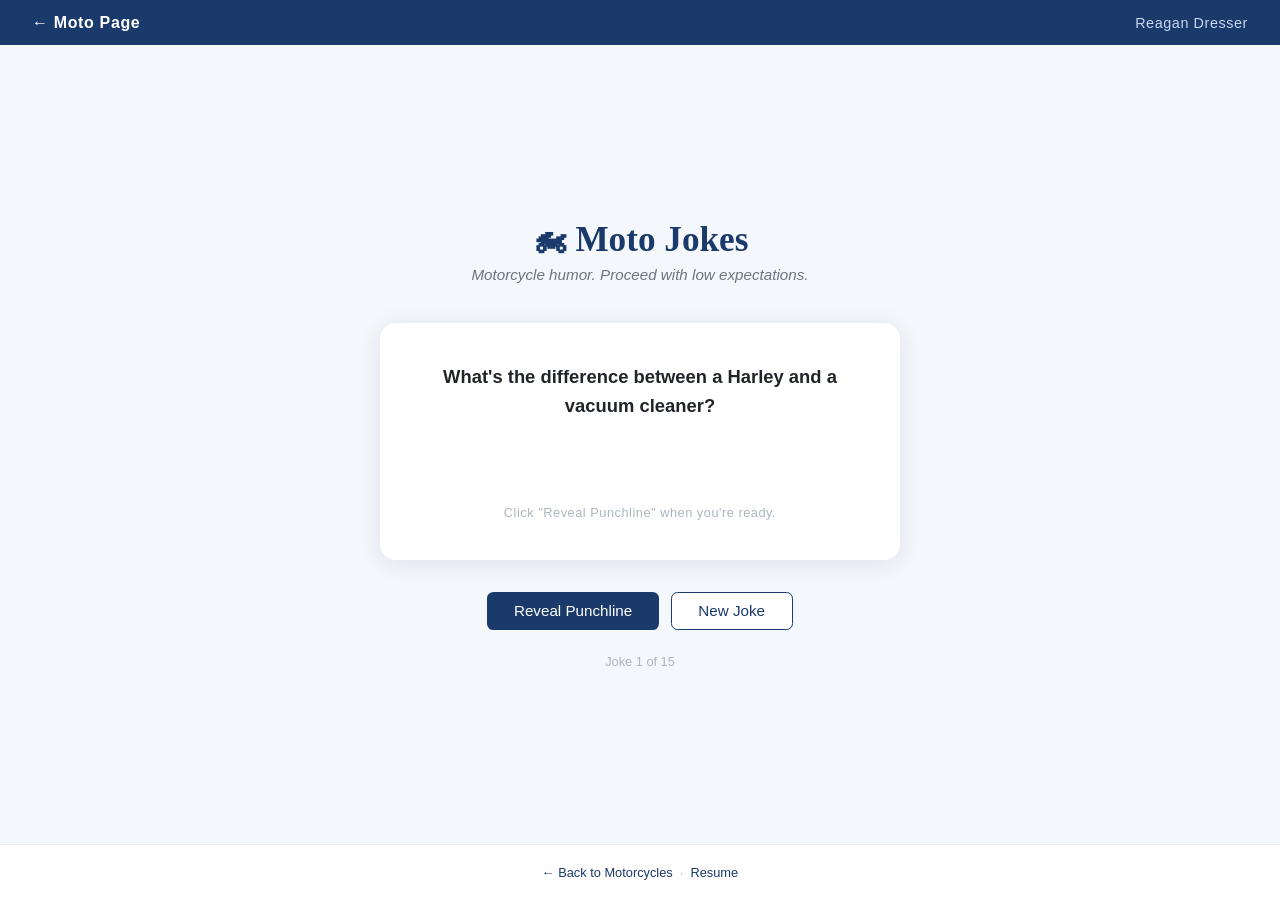
<file: jokes.html>
<!DOCTYPE html>
<html lang="en">
<head>
    <meta charset="UTF-8" />
    <meta name="viewport" content="width=device-width, initial-scale=1.0" />
    <title>Moto Jokes — Reagan Dresser</title>
    <style>
        * {
            box-sizing: border-box;
            margin: 0;
            padding: 0;
        }

        body {
            background-color: #f4f7fb;
            font-family: 'Segoe UI', Arial, sans-serif;
            min-height: 100vh;
            display: flex;
            flex-direction: column;
        }

        /* Nav */
        .nav {
            background-color: #1a3a6b;
            padding: 0.85rem 2rem;
            display: flex;
            align-items: center;
            justify-content: space-between;
        }

        .nav a {
            color: #c8d8f0;
            text-decoration: none;
            font-size: 0.9rem;
            letter-spacing: 0.04em;
            transition: color 0.2s;
        }

        .nav a:hover { color: #ffffff; }

        .nav .brand {
            color: #ffffff;
            font-weight: bold;
            font-size: 1rem;
        }

        /* Main */
        main {
            flex: 1;
            display: flex;
            flex-direction: column;
            align-items: center;
            justify-content: center;
            padding: 3rem 1.5rem;
        }

        h1 {
            font-family: Georgia, serif;
            font-size: 2.2rem;
            color: #1a3a6b;
            margin-bottom: 0.4rem;
            text-align: center;
        }

        .subtitle {
            color: #6c757d;
            font-size: 0.95rem;
            margin-bottom: 2.5rem;
            text-align: center;
            font-style: italic;
        }

        /* Joke card */
        .card {
            background: #ffffff;
            border-radius: 1rem;
            box-shadow: 0 4px 24px rgba(26, 58, 107, 0.1);
            padding: 2.5rem 2.5rem;
            max-width: 520px;
            width: 100%;
            text-align: center;
            min-height: 200px;
            display: flex;
            flex-direction: column;
            align-items: center;
            justify-content: center;
            gap: 1.25rem;
        }

        .setup {
            font-size: 1.15rem;
            color: #212529;
            font-weight: 600;
            line-height: 1.55;
        }

        .punchline {
            font-size: 1.1rem;
            color: #1a3a6b;
            font-style: italic;
            line-height: 1.55;
            border-top: 1px solid #dde6f5;
            padding-top: 1rem;
            width: 100%;
            opacity: 0;
            transform: translateY(6px);
            transition: opacity 0.35s ease, transform 0.35s ease;
        }

        .punchline.visible {
            opacity: 1;
            transform: translateY(0);
        }

        .hint {
            font-size: 0.8rem;
            color: #adb5bd;
            letter-spacing: 0.04em;
        }

        /* Buttons */
        .btn-row {
            display: flex;
            gap: 0.75rem;
            margin-top: 2rem;
            flex-wrap: wrap;
            justify-content: center;
        }

        button {
            padding: 0.65em 1.75em;
            border-radius: 0.4rem;
            font-size: 0.95rem;
            font-family: inherit;
            cursor: pointer;
            border: none;
            transition: background 0.2s, transform 0.1s;
        }

        button:active { transform: scale(0.97); }

        #revealBtn {
            background-color: #1a3a6b;
            color: #ffffff;
        }

        #revealBtn:hover { background-color: #2a5298; }

        #nextBtn {
            background-color: #ffffff;
            color: #1a3a6b;
            border: 1.5px solid #1a3a6b;
        }

        #nextBtn:hover { background-color: #dde6f5; }

        /* Counter */
        .counter {
            margin-top: 1.5rem;
            font-size: 0.8rem;
            color: #adb5bd;
        }

        /* Footer */
        footer {
            text-align: center;
            padding: 1.25rem;
            font-size: 0.8rem;
            color: #adb5bd;
            background: #ffffff;
            border-top: 1px solid #e9ecef;
        }

        footer a { color: #1a3a6b; text-decoration: none; }
        footer a:hover { text-decoration: underline; }
    </style>
</head>
<body>

    <nav class="nav">
        <a class="brand" href="motorcycles.html">&#8592; Moto Page</a>
        <a href="index.html">Reagan Dresser</a>
    </nav>

    <main>
        <h1>&#x1F3CD; Moto Jokes</h1>
        <p class="subtitle">Motorcycle humor. Proceed with low expectations.</p>

        <div class="card">
            <p class="setup" id="setup">Hit "New Joke" to get started.</p>
            <p class="punchline" id="punchline"></p>
            <p class="hint" id="hint"></p>
        </div>

        <div class="btn-row">
            <button id="revealBtn" onclick="reveal()">Reveal Punchline</button>
            <button id="nextBtn" onclick="nextJoke()">New Joke</button>
        </div>

        <p class="counter" id="counter"></p>
    </main>

    <footer>
        <a href="motorcycles.html">&#8592; Back to Motorcycles</a> &nbsp;&middot;&nbsp;
        <a href="index.html">Resume</a>
    </footer>

    <script>
        const jokes = [
            {
                setup: "Why did the motorcycle fall over?",
                punchline: "Because it was two-tired."
            },
            {
                setup: "What do you call a motorcycle that doesn't start?",
                punchline: "A push-bike."
            },
            {
                setup: "Why don't motorcycles make good comedians?",
                punchline: "Their timing belt is always off."
            },
            {
                setup: "How do motorcycles stay in shape?",
                punchline: "They do a lot of exhausting work."
            },
            {
                setup: "What did the motorcycle say to its rider on a cold morning?",
                punchline: "\"Sorry, I'm not feeling very revved up today.\""
            },
            {
                setup: "Why did the motorcycle mechanic get promoted?",
                punchline: "He really knew how to handle the clutch situations."
            },
            {
                setup: "What's a motorcycle's favorite subject in school?",
                punchline: "Exhausted History."
            },
            {
                setup: "Why did the biker bring a map?",
                punchline: "He heard the road had a lot of turns."
            },
            {
                setup: "What do you call a group of motorcyclists singing together?",
                punchline: "A chop-choir."
            },
            {
                setup: "Why did the Harley rider bring a ladder to the bar?",
                punchline: "He heard the drinks were on the house."
            },
            {
                setup: "What's the difference between a Harley and a vacuum cleaner?",
                punchline: "The position of the dirt bag."
            },
            {
                setup: "Why can't motorcycles stand up by themselves?",
                punchline: "They're two-tired — and also, they really lean on their friends."
            },
            {
                setup: "What do you call a motorcycle that tells jokes?",
                punchline: "A Yamaha-ha-ha."
            },
            {
                setup: "How many bikers does it take to change a lightbulb?",
                punchline: "Three — one to change it, one to kick over anyone who suggests a car would be easier, and one to write a blog post about the ride."
            },
            {
                setup: "Why did the motorcycle stop in the middle of the road?",
                punchline: "It saw the \"No U-turn\" sign and had an identity crisis."
            }
        ];

        let current = -1;
        let revealed = false;
        const used = new Set();

        function nextJoke() {
            if (used.size === jokes.length) used.clear();

            let idx;
            do { idx = Math.floor(Math.random() * jokes.length); }
            while (used.has(idx));

            used.add(idx);
            current = idx;
            revealed = false;

            const setup = document.getElementById('setup');
            const punchline = document.getElementById('punchline');
            const hint = document.getElementById('hint');
            const counter = document.getElementById('counter');
            const revealBtn = document.getElementById('revealBtn');

            setup.textContent = jokes[idx].setup;
            punchline.textContent = jokes[idx].punchline;
            punchline.classList.remove('visible');
            hint.textContent = 'Click "Reveal Punchline" when you\'re ready.';
            revealBtn.disabled = false;
            revealBtn.style.opacity = '1';
            counter.textContent = `Joke ${used.size} of ${jokes.length}`;
        }

        function reveal() {
            if (current === -1) { nextJoke(); return; }
            const punchline = document.getElementById('punchline');
            const hint = document.getElementById('hint');
            const revealBtn = document.getElementById('revealBtn');

            punchline.classList.add('visible');
            hint.textContent = '';
            revealBtn.disabled = true;
            revealBtn.style.opacity = '0.45';
        }

        // Load first joke on page load
        nextJoke();
    </script>

</body>
</html>
</file>
